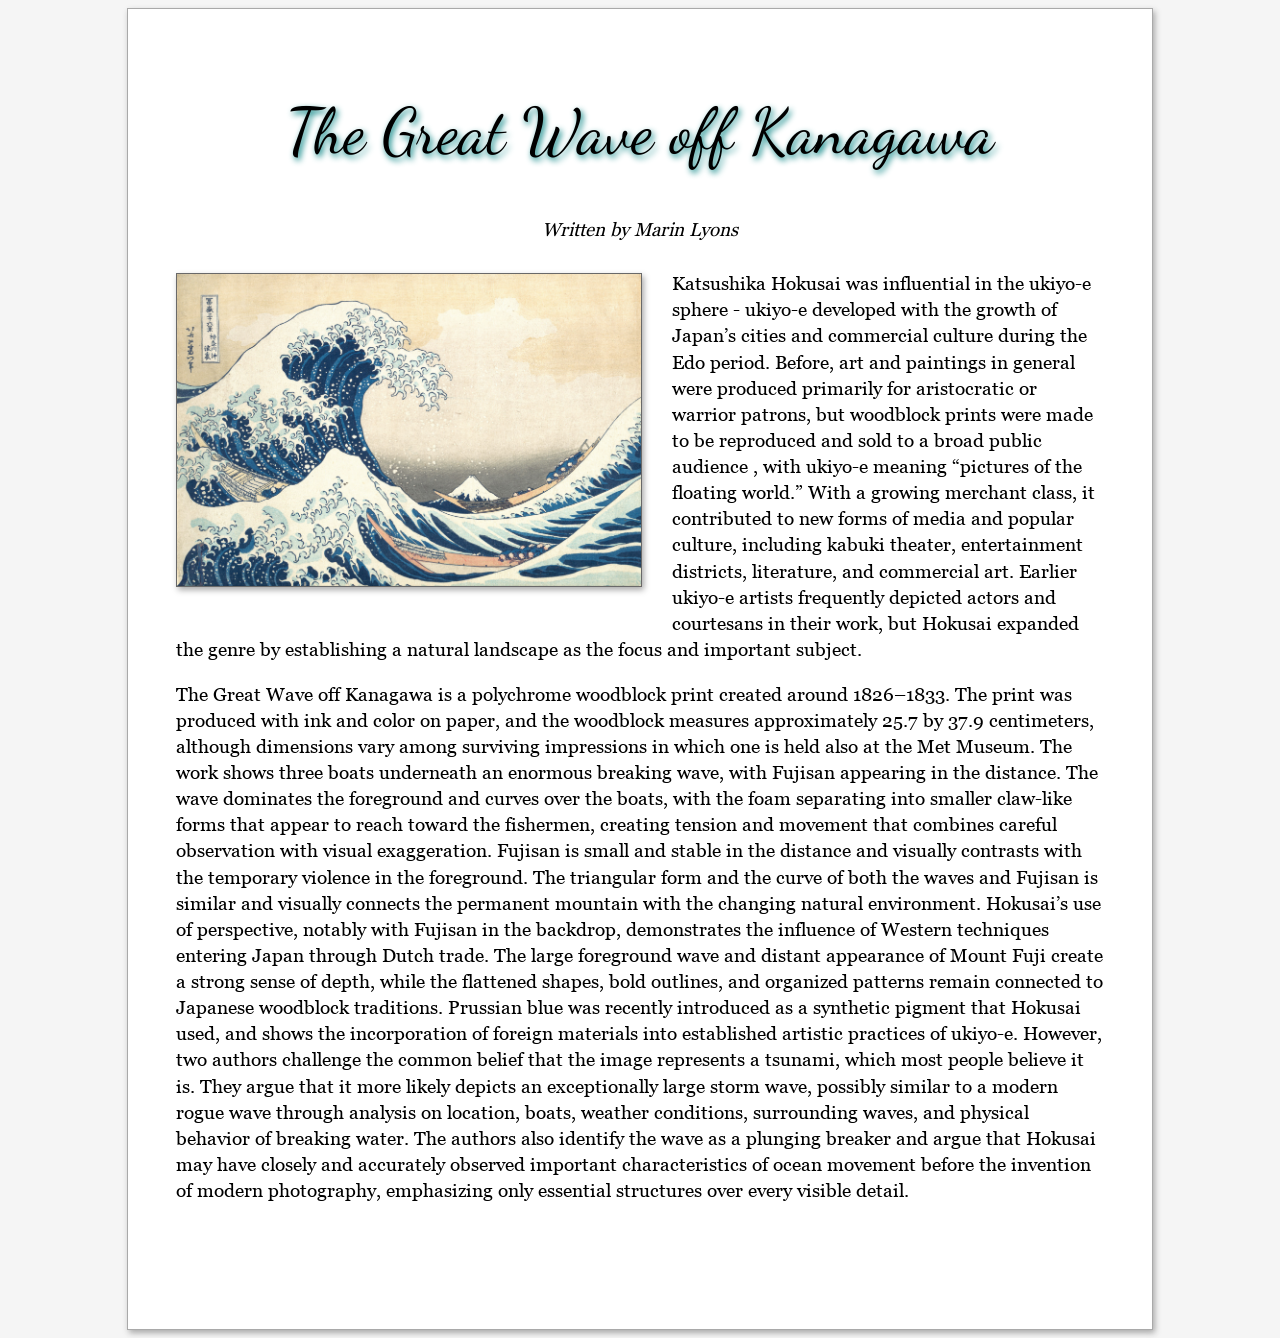
<file: index.html>
<!doctype html>
<html>
<head>
<meta charset="UTF-8">
<title>Great Wave off Kanagawa</title>
<link href="https://fonts.googleapis.com/css2?family=Dancing+Script:wght@400..700&display=swap" rel="stylesheet">
<!-- Embedded or Global Style Sheet -->
<style>
    @font-face {
        font-family: Georgia;
        src: url("../Georgia.ttf");
    } body {
        background: whitesmoke;
    } #page {
        width: 928px;
        height: 1224px;
        background: white;
        margin: 0 auto;
        padding: 48px;
        border: 1px solid darkgray;
        box-shadow: 2px 3px 6px darkgray;
    } h1 {
        font: 48pt/1.0em 'Dancing Script', cursive;
        text-align: center;
        text-shadow: 2px 3px 6px teal;
    } h2 {
        font: italic 14pt/2.4em Georgia, serif;
        text-align: center;
    } p {
		font: 14pt/1.4em Georgia, serif;
		text-align: left;
    } img {
        margin: 6px 30px 30px 0;
        border: 1px solid dimgray;
        box-shadow: 2px 3px 6px darkgray;
		float: left;
		width: 464px;
</style>
</head>

<body>
<div id="page">
<h1>The Great Wave off Kanagawa</h1>
<h2>Written by Marin Lyons</h2>
<!-- Image from Canva goes here -->
<img src="wave.jpg" />
<!-- Paragraphs from Chat AI go here -->
<p>Katsushika Hokusai was influential in the ukiyo-e sphere - ukiyo-e developed with the 
growth of Japan’s cities and commercial culture during the Edo period. Before, art and paintings 
in general were produced primarily for aristocratic or warrior patrons, but woodblock prints were 
made to be reproduced and sold to a broad public audience , with ukiyo-e meaning “pictures of 
the floating world.” With a growing merchant class, it contributed to new forms of media and 
popular culture, including kabuki theater, entertainment districts, literature, and commercial 
art. Earlier ukiyo-e artists frequently depicted actors and courtesans in their work, but 
Hokusai expanded the genre by establishing a natural landscape as the focus and important 
subject. 
</p>

<p> The Great Wave off Kanagawa is a polychrome woodblock print created around 
1826–1833. The print was produced with ink and color on paper, and the woodblock measures 
approximately 25.7 by 37.9 centimeters, although dimensions vary among surviving impressions 
in which one is held also at the Met Museum. The work shows three boats underneath an 
enormous breaking wave, with Fujisan appearing in the distance. The wave dominates the 
foreground and curves over the boats, with the foam separating into smaller claw-like forms that 
appear to reach toward the fishermen, creating tension and movement that combines careful 
observation with visual exaggeration. Fujisan is small and stable in the distance and visually 
contrasts with the temporary violence in the foreground. The triangular form and the curve of 
both the waves and Fujisan is similar and visually connects the permanent mountain with the 
changing natural environment. Hokusai’s use of perspective, notably with Fujisan in the 
backdrop, demonstrates the influence of Western techniques entering Japan through Dutch 
trade. The large foreground wave and distant appearance of Mount Fuji create a strong 
sense of depth, while the flattened shapes, bold outlines, and organized patterns remain 
connected to Japanese woodblock traditions. Prussian blue was recently introduced as a 
synthetic pigment that Hokusai used, and shows the incorporation of foreign materials into 
established artistic practices of ukiyo-e. However, two authors challenge the common belief that 
the image represents a tsunami, which most people believe it is. They argue that it more likely 
depicts an exceptionally large storm wave, possibly similar to a modern rogue wave through 
analysis on location, boats, weather conditions, surrounding waves, and physical behavior of 
breaking water. The authors also identify the wave as a plunging breaker and argue that 
Hokusai may have closely and accurately observed important characteristics of ocean 
movement before the invention of modern photography, emphasizing only essential structures 
over every visible detail.
</p>
</div>
</body>
</html>
</file>
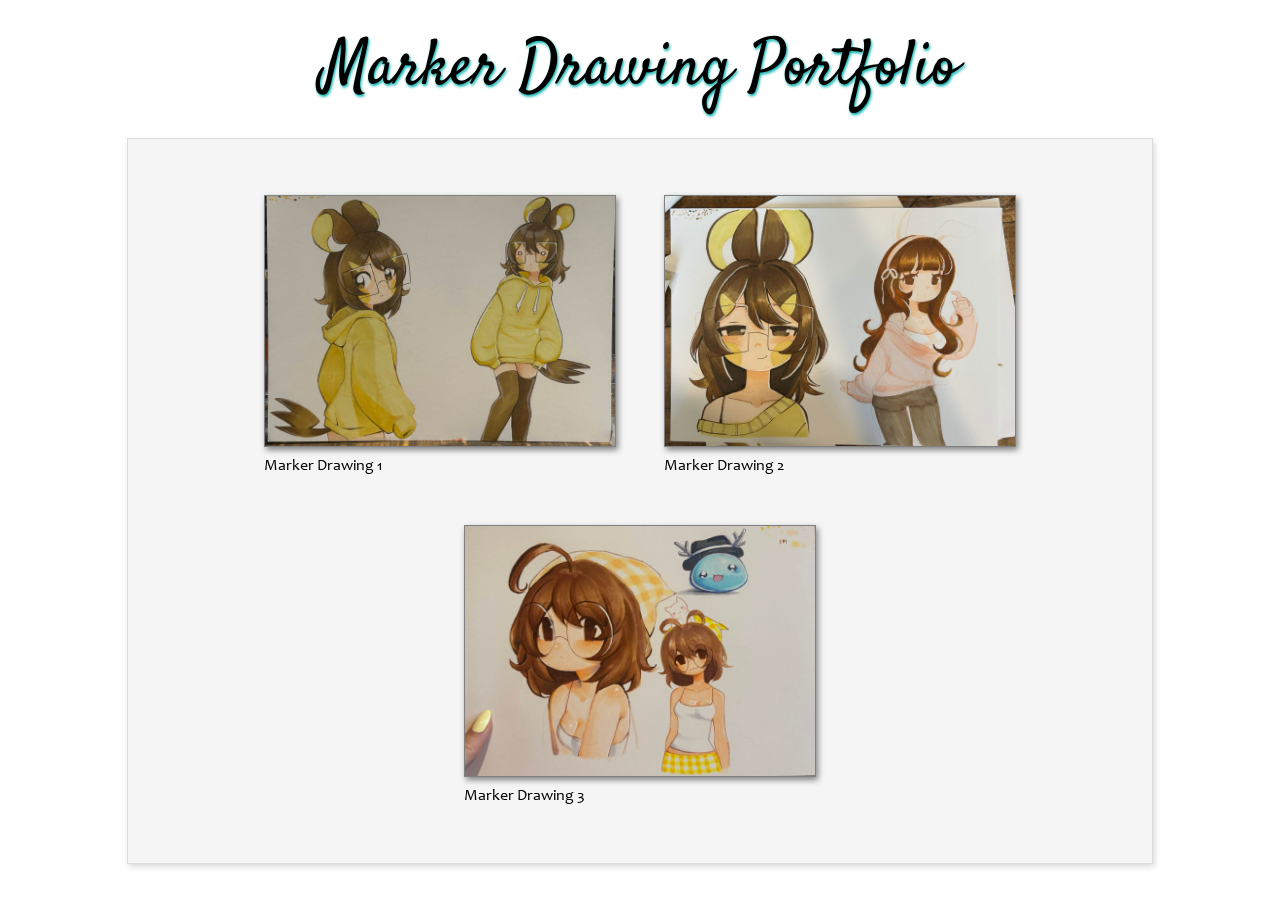
<file: 2_portfolio_FINISHED.html>
<!doctype html>
<html>
<head>
<meta charset="UTF-8">
<title>Art Portfolio</title>
<link href="https://fonts.googleapis.com/css2?family=Satisfy&display=swap" rel="stylesheet">
<style>
    * {
        margin: 0;
        padding: 0;
    } @font-face {
        font-family: Candara;
        src: url("Candara.ttf");
    } h1 {
        font: 48pt/1.4em Satisfy;
        text-align: center;
        text-shadow: 1px 2px 3px rgba(0,176,173,1.00);
        margin: 24px 0;
    } #textbox {
        width: 1024px;
        height: 724px;
        margin: 0 auto;
        background: whitesmoke;
        box-shadow: 2px 3px 6px gainsboro;
        border: 1px solid gainsboro;
		display: flex;
		flex-wrap: wrap;
		justify-content: center;
		align-content: center
    } figure {
        margin: 24px;
    } img, .zoom {
        width: 350px;
        height: 250px;
        border: 1px solid gray;
        box-shadow: 2px 3px 6px gray;
        transition: transform 0.5s;
    } figcaption {
        font: 12pt/1.4em Candara;
        margin-top: 3px;
    } .zoom {
        background: url("thumb-tulip.jpg");
        background-size: 100%;
        background-position: center;
    } img:hover {
        transform: scale(1.03);
        transition: transform 0.5s;
    } .zoom:hover {
        background-size: 105%;
        transition: background-size 0.5s;
    }
</style>
</head>

<body>
    <h1>Marker Drawing Portfolio</h1>
    <div id="textbox">
        <!-- Leaves photo -->
        <figure>
			<a href="drawing_1.jpg">
            <img src="drawing_1.jpg" />
			</a>
            <figcaption>
            Marker Drawing 1
            </figcaption>
        </figure>
		 <figure>
			<a href="drawing_2.jpg">
            <img src="drawing_2.jpg" />
			</a>
            <figcaption>
            Marker Drawing 2
            </figcaption>
        </figure>
		 <figure>
			<a href="drawing_3.jpg">
            <img src="drawing_3.jpg"/>
			</a>
            <figcaption>
            Marker Drawing 3
            </figcaption>
        </figure>
    </div>
</body>
</html>
</file>
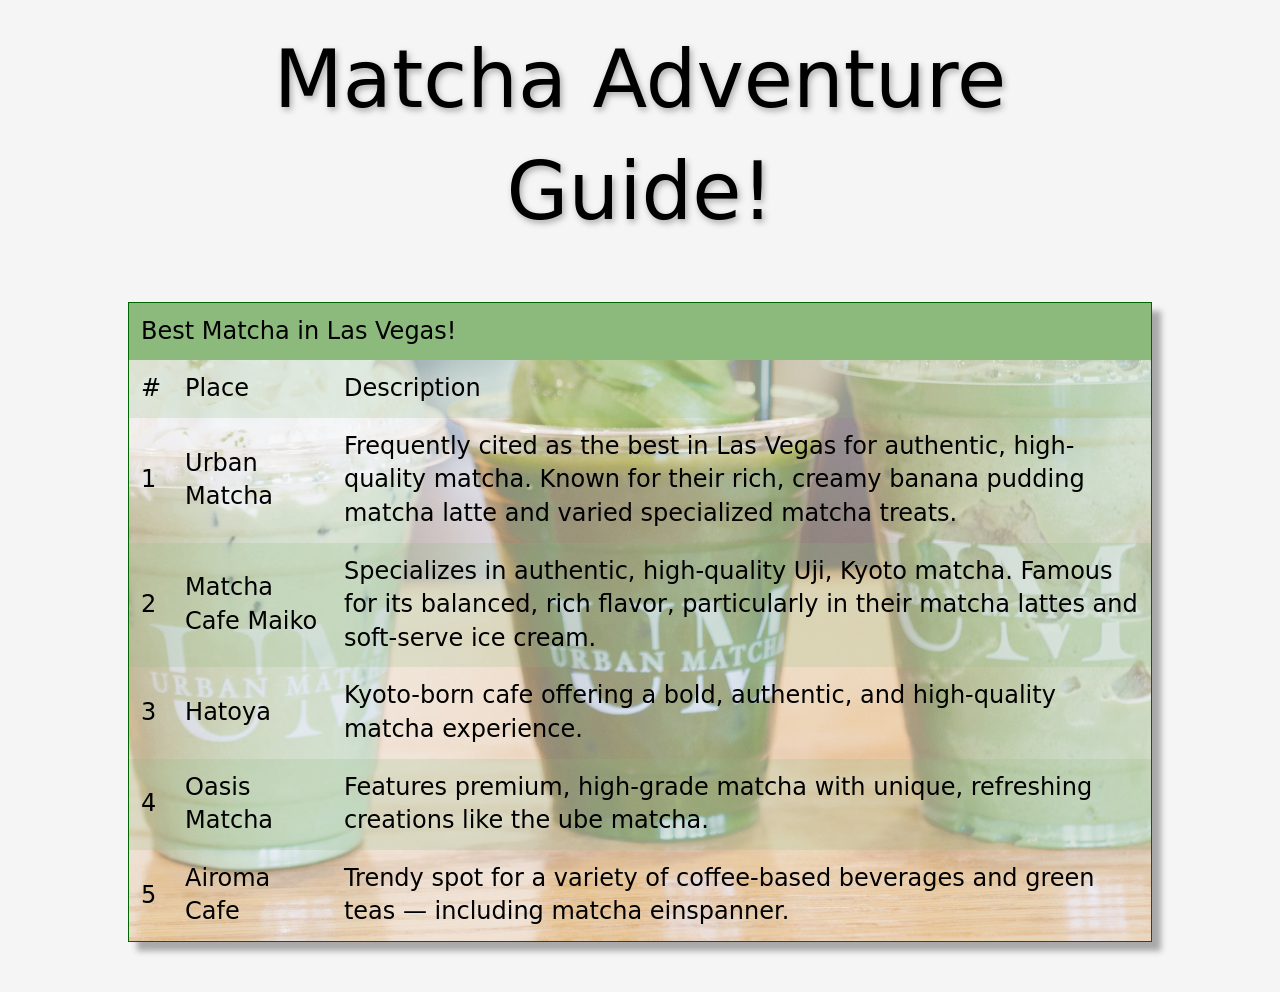
<file: matcha.html>
<!doctype html>
<html>
<head>
<meta charset="UTF-8">
<title>Vegas' Best Matcha</title>
<style>
	body{
		background: whitesmoke;
		width: 1024px;
		height: auto;
		margin: 0 auto;
	} table {
		margin: 50px auto;
		font: 18pt/1.4em Segoe, "Segoe UI", "DejaVu Sans", "Trebuchet MS", Verdana, "sans-serif";
		border-collapse: collapse;
		border: 1px solid darkgreen;
		box-shadow: 9px 9px 6px darkgray;
		background: url("matcha.jpg");
		background-size: cover;
		background-position: center;
		background-repeat: no-repeat;
		background-attachment: fixed;
	} tr {
		
	} td, th {
		padding: 12px 12px;
	} tr:nth-child(even) {
		background: rgba(140, 186, 125,0.20);
	} tr:nth-child(1) {
		background: rgba(140, 186, 125,1);
	} header h1 {
		font: 60pt/1.4em Segoe, "Segoe UI", "DejaVu Sans", "Trebuchet MS", Verdana, "sans-serif";
		text-align: center;
		margin-top: 24px;
		text-shadow: 2px 3px 6px darkgray;
	}
	
</style>
</head>

<body>
	<header>
        <h1>Matcha Adventure Guide!</h1>
    </header>
	
	<table>
		<tr>
			<td colspan="3">Best Matcha in Las Vegas!</td>
		</tr>
		<tr>
			<td>#</td>
			<td>Place</td>
			<td>Description</td>
		</tr>
		<tr>
			<td>1</td>
			<td>Urban Matcha</td>
			<td>Frequently cited as the best in Las Vegas for authentic, high-quality matcha. Known for their rich, creamy banana pudding matcha latte and varied specialized matcha treats.</td>
		</tr>
		<tr>
			<td>2</td>
			<td>Matcha Cafe Maiko</td>
			<td>Specializes in authentic, high-quality Uji, Kyoto matcha. Famous for its balanced, rich flavor, particularly in their matcha lattes and soft-serve ice cream.</td>
		</tr>
		<tr>
			<td>3</td>
			<td>Hatoya</td>
			<td>Kyoto-born cafe offering a bold, authentic, and high-quality matcha experience.</td>
		</tr>
		<tr>
			<td>4</td>
			<td>Oasis Matcha</td>
			<td>Features premium, high-grade matcha with unique, refreshing creations like the ube matcha.</td>
		</tr>
		<tr>
			<td>5</td>
			<td>Airoma Cafe</td>
			<td>Trendy spot for a variety of coffee-based beverages and green teas — including matcha einspanner.</td>
		</tr>
	</table>
</body>
</html>
</file>
